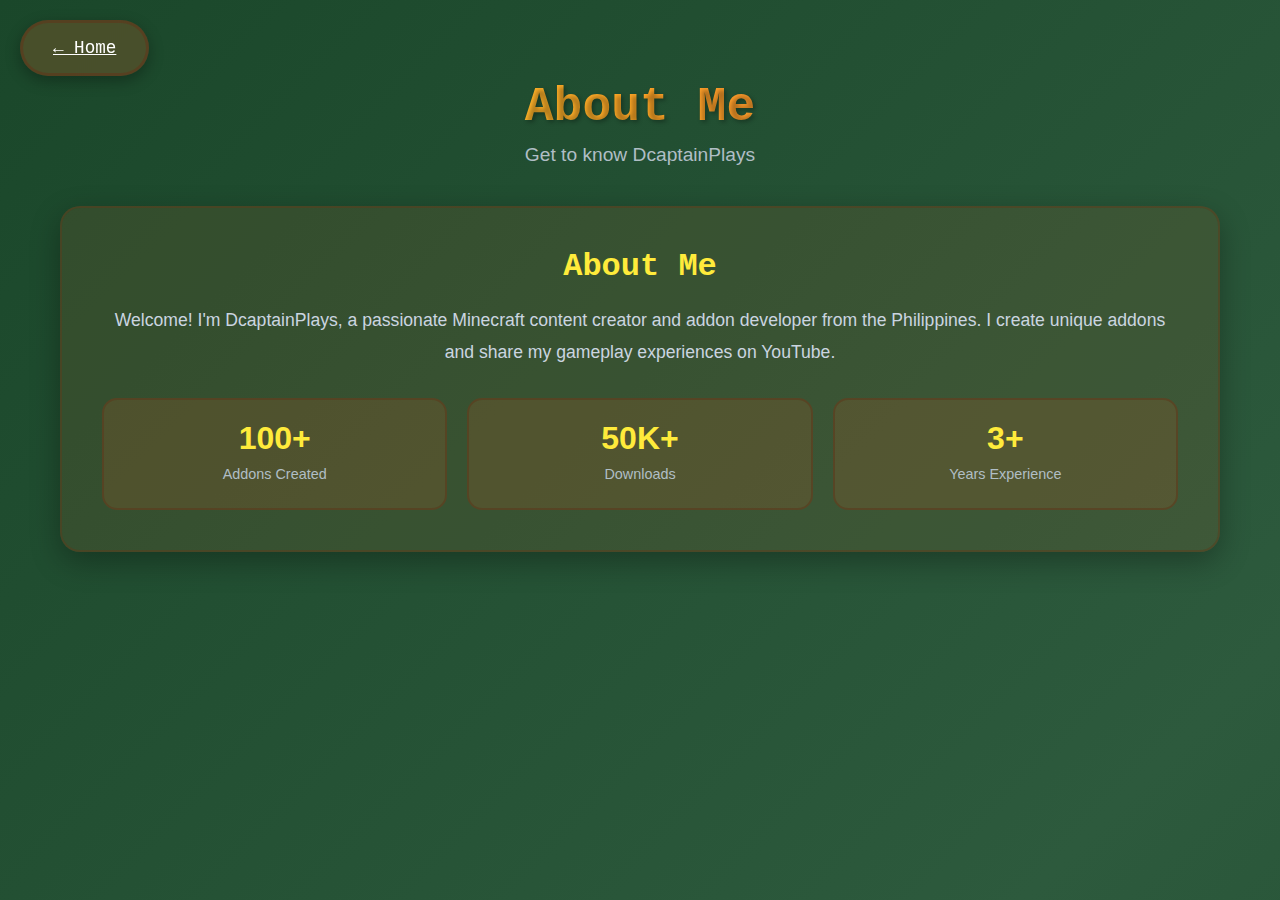
<file: about.html>
<!DOCTYPE html>
<html lang="en">
<head>
  <meta charset="UTF-8"/>
  <meta name="viewport" content="width=device-width, initial-scale=1.0"/>
  <title>About - DcaptainPlays</title>
  <link rel="stylesheet" href="style.css"/>
</head>
<body>
  <a class="back-button" href="index.html" onclick="playClickSound()">← Home</a>
  <div class="container">
    <div class="page-header">
      <h1>About Me</h1>
      <p>Get to know DcaptainPlays</p>
    </div>
    <div class="about-section">
      <h2>About Me</h2>
      <p>Welcome! I'm DcaptainPlays, a passionate Minecraft content creator and addon developer from the Philippines. I create unique addons and share my gameplay experiences on YouTube.</p>
      <div class="about-stats">
        <div class="stat-box">
          <h3>100+</h3>
          <p>Addons Created</p>
        </div>
        <div class="stat-box">
          <h3>50K+</h3>
          <p>Downloads</p>
        </div>
        <div class="stat-box">
          <h3>3+</h3>
          <p>Years Experience</p>
        </div>
      </div>
    </div>
  </div>
  <script src="main.js"></script>
</body>
</html>
</file>
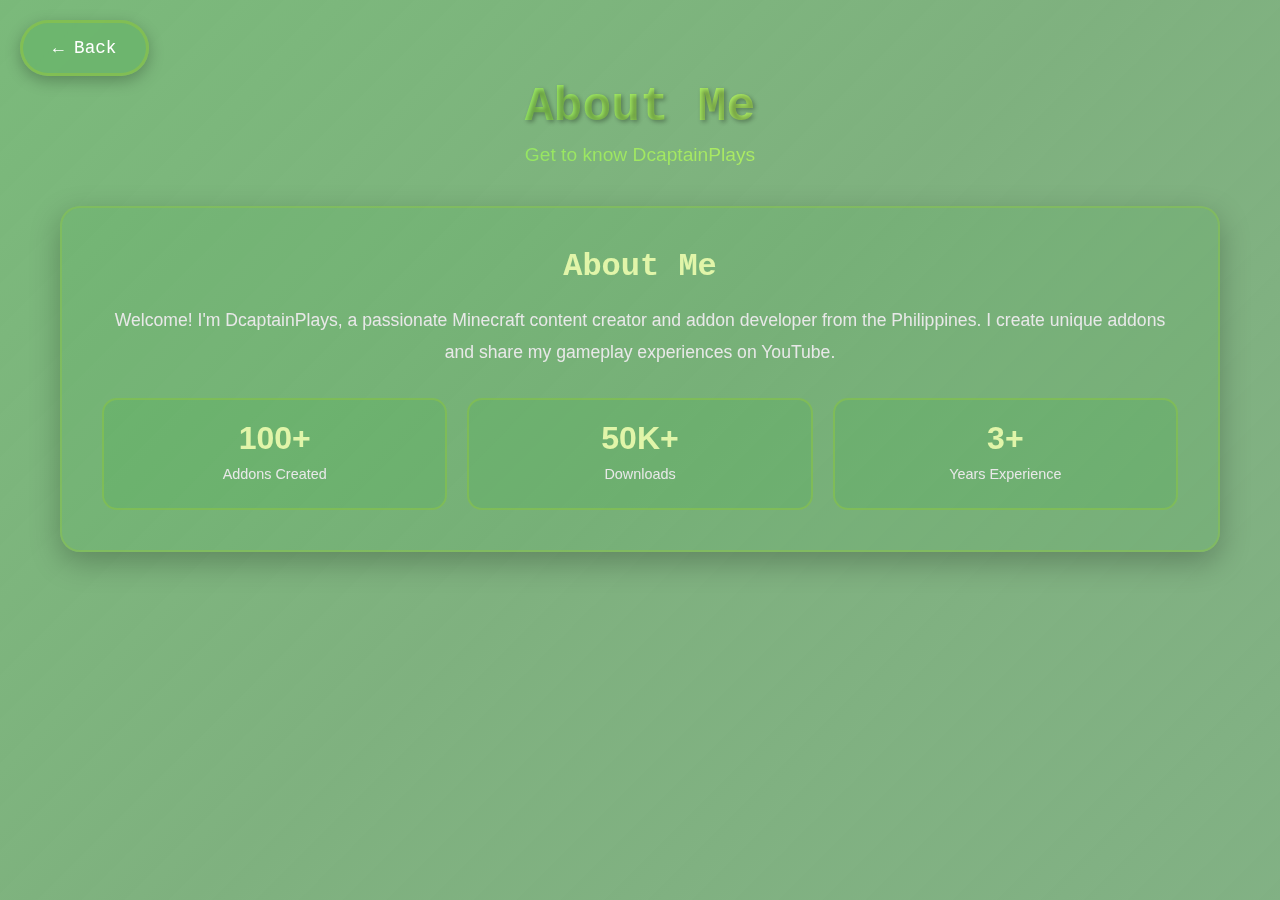
<file: DcaptainPlays/about.html>
<!DOCTYPE html>
<html lang="en">
<head>
  <meta charset="UTF-8"/>
  <meta name="viewport" content="width=device-width, initial-scale=1.0"/>
  <title>About - DcaptainPlays</title>
  <link rel="stylesheet" href="style.css"/>
</head>
<body>
  <a class="back-button" href="#" onclick="goBack(event)">← Back</a>
  <div class="container">
    <div class="page-header">
      <h1>About Me</h1>
      <p>Get to know DcaptainPlays</p>
    </div>
    <div class="about-section">
      <h2>About Me</h2>
      <p>Welcome! I'm DcaptainPlays, a passionate Minecraft content creator and addon developer from the Philippines. I create unique addons and share my gameplay experiences on YouTube.</p>
      <div class="about-stats">
        <div class="stat-box">
          <h3>100+</h3>
          <p>Addons Created</p>
        </div>
        <div class="stat-box">
          <h3>50K+</h3>
          <p>Downloads</p>
        </div>
        <div class="stat-box">
          <h3>3+</h3>
          <p>Years Experience</p>
        </div>
      </div>
    </div>
  </div>
  <script src="main.js"></script>
</body>
</html>
</file>
<file: style.css>
/* ==================== GLOBAL RESETS ==================== */
* {
    margin: 0;
    padding: 0;
    box-sizing: border-box;
}

body {
    font-family: 'Segoe UI', Tahoma, Geneva, Verdana, sans-serif;
    background: linear-gradient(135deg, #1a472a 0%, #2d5a3d 25%, #1a472a 50%, #3d6b4f 75%, #1a472a 100%);
    background-size: 400% 400%;
    animation: gradientShift 20s ease infinite;
    color: white;
    overflow-x: hidden;
}

@keyframes gradientShift {
    0% { background-position: 0% 50%; }
    50% { background-position: 100% 50%; }
    100% { background-position: 0% 50%; }
}

/* ==================== SECURITY SCREEN ==================== */
.security-screen {
    position: fixed;
    top: 0;
    left: 0;
    width: 100%;
    height: 100vh;
    display: none;
    justify-content: center;
    align-items: center;
    z-index: 9999;
}

.security-screen.active {
    display: flex;
}

.blur-overlay {
    position: absolute;
    top: 0;
    left: 0;
    width: 100%;
    height: 100%;
    background: rgba(10, 30, 20, 0.85);
    backdrop-filter: blur(10px);
    z-index: -1;
}

.security-container {
    background: rgba(139, 90, 43, 0.3);
    padding: 50px;
    border-radius: 15px;
    text-align: center;
    backdrop-filter: blur(5px);
    border: 4px solid rgba(92, 59, 28, 0.8);
    box-shadow: 0 0 30px rgba(139, 90, 43, 0.5), inset 0 0 20px rgba(0, 0, 0, 0.3);
    animation: containerFadeIn 0.8s ease;
    max-width: 500px;
    width: 90%;
    position: relative;
    z-index: 1;
}

.security-container h1 {
    font-size: 2.2em;
    color: #ffeb3b;
    margin-bottom: 15px;
    text-shadow: 2px 2px 4px rgba(0, 0, 0, 0.5);
    font-family: 'Courier New', monospace;
}

#securityStatus {
    color: #b0bec5;
    font-size: 1.2em;
    margin-bottom: 25px;
}

.loader {
    width: 60px;
    height: 60px;
    border: 6px solid rgba(139, 90, 43, 0.3);
    border-top: 6px solid #ffeb3b;
    border-radius: 50%;
    margin: 25px auto;
    animation: spin 1.2s linear infinite;
}

@keyframes spin {
    0% { transform: rotate(0deg); }
    100% { transform: rotate(360deg); }
}

@keyframes containerFadeIn {
    from { opacity: 0; transform: scale(0.8) translateY(-50px); }
    to { opacity: 1; transform: scale(1) translateY(0); }
}

.security-container.fade-out {
    animation: blockBreak 1.5s ease forwards;
}

@keyframes blockBreak {
    0% {
        opacity: 1;
        transform: scale(1);
    }
    20% {
        transform: scale(1.05);
    }
    40% {
        transform: scale(0.95);
        opacity: 0.8;
    }
    60% {
        transform: scale(1.1) rotate(2deg);
        opacity: 0.6;
    }
    80% {
        transform: scale(0.7) rotate(-3deg);
        opacity: 0.3;
        filter: blur(2px);
    }
    100% {
        opacity: 0;
        transform: scale(0.3) rotate(5deg);
        filter: blur(5px);
    }
}

/* ==================== BACKGROUND ANIMATION ==================== */
.bg-animation {
    position: fixed;
    width: 100%;
    height: 100%;
    top: 0;
    left: 0;
    z-index: 0;
    overflow: hidden;
    pointer-events: none;
}

.minecraft-block {
    position: absolute;
    width: 50px;
    height: 50px;
    background: linear-gradient(135deg, #8b5a2b 0%, #654321 50%, #4a3219 100%);
    border: 2px solid #654321;
    box-shadow: inset -2px -2px 5px rgba(0, 0, 0, 0.5), inset 2px 2px 5px rgba(139, 90, 43, 0.5);
    animation: floatBlock 15s infinite ease-in-out;
    opacity: 0.6;
}

@keyframes floatBlock {
    0%, 100% { 
        transform: translateY(0) rotate(0deg); 
        opacity: 0.4;
    }
    25% { 
        transform: translateY(-80px) rotate(90deg); 
        opacity: 0.7;
    }
    50% { 
        transform: translateY(-40px) rotate(180deg); 
        opacity: 0.5;
    }
    75% { 
        transform: translateY(-100px) rotate(270deg); 
        opacity: 0.6;
    }
}

.creeper {
    position: absolute;
    width: 40px;
    height: 60px;
    background: #0a8f08;
    border: 2px solid #075c06;
    animation: creeperFloat 20s infinite ease-in-out;
    opacity: 0.5;
}

.creeper::before {
    content: '';
    position: absolute;
    width: 8px;
    height: 8px;
    background: #000;
    top: 10px;
    left: 8px;
    box-shadow: 16px 0 0 #000, 0 8px 0 #000, 8px 8px 0 #000, 16px 8px 0 #000;
}

@keyframes creeperFloat {
    0%, 100% { 
        transform: translate(0, 0) scale(1); 
        opacity: 0.3;
    }
    33% { 
        transform: translate(-50px, -80px) scale(1.1); 
        opacity: 0.6;
    }
    66% { 
        transform: translate(50px, -60px) scale(0.9); 
        opacity: 0.4;
    }
}

.diamond {
    position: absolute;
    width: 30px;
    height: 30px;
    background: linear-gradient(135deg, #4dd0e1 0%, #00acc1 50%, #0097a7 100%);
    transform: rotate(45deg);
    animation: diamondSpin 12s infinite linear;
    opacity: 0.7;
    box-shadow: 0 0 15px rgba(77, 208, 225, 0.6);
}

@keyframes diamondSpin {
    0% { 
        transform: rotate(45deg) translateY(0); 
        opacity: 0.5;
    }
    50% { 
        transform: rotate(225deg) translateY(-50px); 
        opacity: 0.8;
    }
    100% { 
        transform: rotate(405deg) translateY(0); 
        opacity: 0.5;
    }
}

.particle {
    position: absolute;
    width: 4px;
    height: 4px;
    background: #ffeb3b;
    border-radius: 50%;
    animation: particleFloat 8s infinite ease-in-out;
    box-shadow: 0 0 10px #ffeb3b;
}

@keyframes particleFloat {
    0%, 100% { 
        transform: translateY(0) scale(1); 
        opacity: 0.3;
    }
    25% { 
        transform: translateY(-120px) scale(1.5); 
        opacity: 1;
    }
    50% { 
        transform: translateY(-80px) scale(0.8); 
        opacity: 0.5;
    }
    75% { 
        transform: translateY(-150px) scale(1.2); 
        opacity: 0.8;
    }
}

/* ==================== PAGE SYSTEM ==================== */
.page {
    display: none;
    min-height: 100vh;
    position: relative;
    z-index: 1;
}

.page.active {
    display: block;
    animation: fadeIn 0.5s ease;
}

@keyframes fadeIn {
    from { opacity: 0; transform: translateY(20px); }
    to { opacity: 1; transform: translateY(0); }
}

.container {
    max-width: 1200px;
    margin: 0 auto;
    padding: 40px 20px;
}

/* ==================== PAGE HEADER ==================== */
.page-header {
    text-align: center;
    margin-bottom: 40px;
    padding-top: 40px;
}

.page-header h1 {
    font-size: 3em;
    background: linear-gradient(45deg, #ffeb3b, #ffa726, #ff7043);
    -webkit-background-clip: text;
    -webkit-text-fill-color: transparent;
    background-clip: text;
    margin-bottom: 10px;
    text-shadow: 2px 2px 4px rgba(0, 0, 0, 0.3);
    font-family: 'Courier New', monospace;
}

.page-header p {
    color: #b0bec5;
    font-size: 1.2em;
}

/* ==================== PROFILE SECTION ==================== */
.profile-section {
    text-align: center;
    margin-bottom: 40px;
    padding-top: 40px;
}

.profile-pic {
    width: 120px;
    height: 120px;
    background: linear-gradient(135deg, #ffeb3b 0%, #ff9800 100%);
    border-radius: 50%;
    display: flex;
    align-items: center;
    justify-content: center;
    margin: 0 auto 30px;
    box-shadow: 0 10px 40px rgba(255, 152, 0, 0.6);
    overflow: hidden;
    border: 4px solid rgba(139, 90, 43, 0.5);
    animation: profilePulse 3s infinite;
}

.profile-pic img {
    width: 100%;
    height: 100%;
    object-fit: cover;
    border-radius: 50%;
}

@keyframes profilePulse {
    0%, 100% { transform: scale(1); box-shadow: 0 10px 40px rgba(255, 152, 0, 0.6); }
    50% { transform: scale(1.08); box-shadow: 0 15px 50px rgba(255, 235, 59, 0.8); }
}

.glitch {
    font-size: 3em;
    font-weight: bold;
    background: linear-gradient(45deg, #ffeb3b, #ffa726, #ff7043);
    -webkit-background-clip: text;
    -webkit-text-fill-color: transparent;
    background-clip: text;
    margin-bottom: 10px;
    font-family: 'Courier New', monospace;
    text-shadow: 2px 2px 8px rgba(0, 0, 0, 0.5);
}

.subtitle {
    font-size: 1.2em;
    color: #b0bec5;
    margin-bottom: 20px;
}

.social-links {
    display: flex;
    gap: 10px;
    justify-content: center;
    flex-wrap: wrap;
}

.tag {
    background: rgba(139, 90, 43, 0.4);
    padding: 8px 20px;
    border-radius: 25px;
    font-size: 0.9em;
    border: 2px solid rgba(92, 59, 28, 0.6);
    box-shadow: 0 4px 10px rgba(0, 0, 0, 0.3);
}

/* ==================== ABOUT SECTION ==================== */
.about-section {
    background: rgba(139, 90, 43, 0.2);
    border: 2px solid rgba(92, 59, 28, 0.5);
    border-radius: 20px;
    padding: 40px;
    text-align: center;
    margin-bottom: 50px;
    box-shadow: 0 10px 30px rgba(0, 0, 0, 0.3);
}

.about-section h2 {
    color: #ffeb3b;
    margin-bottom: 20px;
    font-size: 2em;
    font-family: 'Courier New', monospace;
}

.about-section p {
    color: #cbd5e0;
    line-height: 1.8;
    font-size: 1.1em;
}

.about-stats {
    display: grid;
    grid-template-columns: repeat(auto-fit, minmax(150px, 1fr));
    gap: 20px;
    margin-top: 30px;
}

.stat-box {
    background: rgba(139, 90, 43, 0.3);
    padding: 20px;
    border-radius: 15px;
    border: 2px solid rgba(92, 59, 28, 0.6);
    transition: transform 0.3s ease;
}

.stat-box:hover {
    transform: translateY(-5px);
}

.stat-box h3 {
    font-size: 2em;
    color: #ffeb3b;
    margin-bottom: 5px;
}

.stat-box p {
    color: #b0bec5;
    font-size: 0.9em;
}

/* ==================== NEWS SECTION ==================== */
.news-section {
    margin: 60px 0;
    position: relative;
}

.section-badge {
    display: inline-block;
    background: linear-gradient(135deg, #ff9800, #ff5722);
    color: white;
    padding: 8px 20px;
    border-radius: 25px;
    font-weight: bold;
    font-size: 0.9em;
    margin-bottom: 15px;
    animation: badgePulse 2s infinite;
    box-shadow: 0 6px 20px rgba(255, 87, 34, 0.5);
    font-family: 'Courier New', monospace;
}

.section-badge.new {
    background: linear-gradient(135deg, #ffeb3b, #ff9800);
    box-shadow: 0 6px 20px rgba(255, 235, 59, 0.6);
}

@keyframes badgePulse {
    0%, 100% { transform: scale(1); }
    50% { transform: scale(1.08); }
}

.section-title {
    font-size: 2.5em;
    background: linear-gradient(45deg, #ffeb3b, #ffa726);
    -webkit-background-clip: text;
    -webkit-text-fill-color: transparent;
    background-clip: text;
    margin-bottom: 30px;
    font-family: 'Courier New', monospace;
}

.news-grid {
    display: grid;
    grid-template-columns: repeat(auto-fit, minmax(300px, 1fr));
    gap: 25px;
    margin-bottom: 30px;
}

.news-card {
    background: rgba(139, 90, 43, 0.2);
    border: 3px solid rgba(92, 59, 28, 0.5);
    border-radius: 20px;
    overflow: hidden;
    cursor: pointer;
    transition: all 0.3s ease;
    box-shadow: 0 8px 20px rgba(0, 0, 0, 0.3);
}

.news-card:hover {
    transform: translateY(-10px);
    border-color: #ff9800;
    box-shadow: 0 15px 40px rgba(255, 152, 0, 0.5);
}

.news-card-image {
    width: 100%;
    height: 180px;
    overflow: hidden;
    background: rgba(139, 90, 43, 0.1);
}

.news-card-image img {
    width: 100%;
    height: 100%;
    object-fit: cover;
    transition: transform 0.3s ease;
}

.news-card:hover .news-card-image img {
    transform: scale(1.15);
}

.news-card-content {
    padding: 20px;
}

.news-card-content h3 {
    color: #ffeb3b;
    font-size: 1.4em;
    margin-bottom: 10px;
    font-family: 'Courier New', monospace;
}

.news-card-content p {
    color: #cbd5e0;
    line-height: 1.6;
    margin-bottom: 15px;
}

.news-card-tags {
    display: flex;
    gap: 8px;
    flex-wrap: wrap;
}

.news-card-tag {
    background: rgba(139, 90, 43, 0.4);
    padding: 5px 12px;
    border-radius: 12px;
    font-size: 0.75em;
    color: #b0bec5;
    border: 1px solid rgba(92, 59, 28, 0.6);
}

/* ==================== ADDONS/RESOURCE GRID ==================== */
.addons-grid {
    display: grid;
    grid-template-columns: repeat(auto-fit, minmax(300px, 1fr));
    gap: 25px;
    margin-bottom: 40px;
}

.addon-card {
    background: rgba(139, 90, 43, 0.2);
    border: 3px solid rgba(92, 59, 28, 0.5);
    border-radius: 20px;
    overflow: hidden;
    cursor: pointer;
    transition: all 0.3s ease;
    position: relative;
    box-shadow: 0 8px 20px rgba(0, 0, 0, 0.3);
}

.addon-card:hover {
    transform: translateY(-10px);
    border-color: #ff9800;
    box-shadow: 0 15px 40px rgba(255, 152, 0, 0.5);
}

.addon-image {
    width: 100%;
    height: 180px;
    overflow: hidden;
    background: rgba(139, 90, 43, 0.1);
}

.addon-image img {
    width: 100%;
    height: 100%;
    object-fit: cover;
    transition: transform 0.3s ease;
}

.addon-card:hover .addon-image img {
    transform: scale(1.15);
}

.addon-content {
    padding: 20px;
}

.addon-content h3 {
    color: #ffeb3b;
    font-size: 1.4em;
    margin-bottom: 10px;
    font-family: 'Courier New', monospace;
}

.addon-content p {
    color: #cbd5e0;
    line-height: 1.6;
    margin-bottom: 15px;
}

.addon-tags {
    display: flex;
    gap: 8px;
    flex-wrap: wrap;
}

.addon-tag {
    background: rgba(139, 90, 43, 0.4);
    padding: 5px 12px;
    border-radius: 12px;
    font-size: 0.75em;
    color: #b0bec5;
    border: 1px solid rgba(92, 59, 28, 0.6);
}

.download-icon {
    position: absolute;
    top: 15px;
    right: 15px;
    font-size: 1.5em;
    background: rgba(255, 152, 0, 0.9);
    width: 40px;
    height: 40px;
    border-radius: 50%;
    display: flex;
    align-items: center;
    justify-content: center;
    transition: all 0.3s ease;
    box-shadow: 0 4px 15px rgba(255, 152, 0, 0.6);
}

.addon-card:hover .download-icon {
    background: #ffeb3b;
    transform: scale(1.2);
}

.no-results {
    text-align: center;
    color: #b0bec5;
    font-size: 1.2em;
    padding: 60px 20px;
    grid-column: 1 / -1;
}

/* ==================== BUTTONS ==================== */
.see-more-btn {
    background: linear-gradient(135deg, #ff9800, #ff5722);
    border: none;
    color: white;
    padding: 15px 40px;
    font-size: 1.1em;
    border-radius: 50px;
    cursor: pointer;
    transition: all 0.3s ease;
    display: block;
    margin: 0 auto;
    box-shadow: 0 8px 25px rgba(255, 87, 34, 0.5);
    font-family: 'Courier New', monospace;
    font-weight: bold;
}

.see-more-btn:hover {
    transform: translateY(-5px);
    box-shadow: 0 12px 35px rgba(255, 152, 0, 0.7);
    background: linear-gradient(135deg, #ffeb3b, #ff9800);
}

/* ==================== GRID BUTTONS ==================== */
.button-grid {
    display: grid;
    grid-template-columns: repeat(auto-fit, minmax(300px, 1fr));
    gap: 30px;
    margin-bottom: 60px;
}

.main-button {
    background: rgba(139, 90, 43, 0.2);
    border: 3px solid rgba(92, 59, 28, 0.5);
    border-radius: 20px;
    padding: 30px;
    display: flex;
    align-items: center;
    gap: 20px;
    cursor: pointer;
    transition: all 0.3s ease;
    text-decoration: none;
    color: white;
    position: relative;
    overflow: hidden;
    box-shadow: 0 8px 20px rgba(0, 0, 0, 0.3);
}

.main-button::before {
    content: "";
    position: absolute;
    top: 0;
    left: -100%;
    width: 100%;
    height: 100%;
    background: linear-gradient(90deg, transparent, rgba(255, 152, 0, 0.3), transparent);
    transition: left 0.5s;
}

.main-button:hover::before {
    left: 100%;
}

.main-button:hover {
    transform: translateY(-8px);
    border-color: #ff9800;
    box-shadow: 0 15px 40px rgba(255, 152, 0, 0.5);
}

.button-image {
    min-width: 80px;
    height: 80px;
    border-radius: 15px;
    overflow: hidden;
    background: rgba(139, 90, 43, 0.3);
    display: flex;
    align-items: center;
    justify-content: center;
    border: 2px solid rgba(92, 59, 28, 0.6);
}

.button-image img {
    width: 100%;
    height: 100%;
    object-fit: cover;
}

.button-content { 
    flex: 1; 
}

.button-content h3 {
    font-size: 1.5em;
    margin-bottom: 5px;
    color: #ffeb3b;
    font-family: 'Courier New', monospace;
}

.button-content p {
    color: #b0bec5;
    font-size: 0.9em;
}

/* ==================== FOOTER ==================== */
.footer {
    background: rgba(26, 71, 42, 0.8);
    border-top: 3px solid rgba(92, 59, 28, 0.6);
    margin-top: 80px;
    padding: 60px 0 20px;
    box-shadow: 0 -5px 20px rgba(0, 0, 0, 0.3);
}

.footer-content {
    max-width: 1200px;
    margin: 0 auto;
    padding: 0 20px;
    display: grid;
    grid-template-columns: repeat(auto-fit, minmax(250px, 1fr));
    gap: 40px;
    margin-bottom: 40px;
}

.footer-logo {
    display: flex;
    align-items: center;
    gap: 15px;
}

.footer-logo img {
    width: 50px;
    height: 50px;
    border-radius: 10px;
    border: 2px solid rgba(92, 59, 28, 0.6);
}

.footer-logo h3 {
    color: #ffeb3b;
    font-size: 1.5em;
    font-family: 'Courier New', monospace;
}

.footer-links h4, .footer-info h4 {
    color: #ffeb3b;
    margin-bottom: 15px;
    font-size: 1.2em;
    font-family: 'Courier New', monospace;
}

.footer-links a {
    display: block;
    color: #b0bec5;
    text-decoration: none;
    margin-bottom: 10px;
    transition: all 0.3s ease;
}

.footer-links a:hover {
    color: #ffeb3b;
    transform: translateX(5px);
}

.footer-info p {
    color: #b0bec5;
    line-height: 1.6;
    margin-bottom: 15px;
}

.footer-socials {
    display: flex;
    gap: 15px;
}

.footer-socials a {
    font-size: 2em;
    transition: transform 0.3s ease;
    color: #ff9800;
}

.footer-socials a:hover {
    transform: scale(1.3);
    color: #ffeb3b;
}

.footer-bottom {
    max-width: 1200px;
    margin: 0 auto;
    padding: 20px;
    text-align: center;
    border-top: 1px solid rgba(92, 59, 28, 0.4);
    color: #b0bec5;
}

/* ==================== BACK BUTTON ==================== */
.back-button {
    position: fixed;
    top: 20px;
    left: 20px;
    background: rgba(139, 90, 43, 0.4);
    border: 3px solid rgba(92, 59, 28, 0.7);
    color: white;
    padding: 15px 30px;
    border-radius: 50px;
    font-size: 1.1em;
    cursor: pointer;
    display: flex;
    align-items: center;
    gap: 10px;
    transition: all 0.3s ease;
    z-index: 100;
    backdrop-filter: blur(6px);
    box-shadow: 0 5px 15px rgba(0, 0, 0, 0.3);
    font-family: 'Courier New', monospace;
}

.back-button:hover {
    background: rgba(255, 152, 0, 0.6);
    transform: translateX(-5px);
    border-color: #ff9800;
}

/* ==================== SEARCH ==================== */
.search-container {
    max-width: 600px;
    margin: 0 auto 40px;
    position: relative;
}

#searchInput, #resourceSearchInput {
    width: 100%;
    padding: 20px 60px 20px 25px;
    font-size: 1.1em;
    background: rgba(139, 90, 43, 0.2);
    border: 3px solid rgba(92, 59, 28, 0.5);
    border-radius: 50px;
    color: white;
    outline: none;
    transition: all 0.3s ease;
    box-shadow: 0 5px 15px rgba(0, 0, 0, 0.3);
}

#searchInput:focus, #resourceSearchInput:focus {
    border-color: #ff9800;
    box-shadow: 0 8px 25px rgba(255, 152, 0, 0.4);
}

#searchInput::placeholder, #resourceSearchInput::placeholder {
    color: #b0bec5;
}

.search-icon {
    position: absolute;
    right: 25px;
    top: 50%;
    transform: translateY(-50%);
    font-size: 1.5em;
    color: #ff9800;
}

/* ==================== PAGINATION ==================== */
.pagination {
    display: flex;
    justify-content: center;
    align-items: center;
    gap: 10px;
    margin: 40px 0 20px;
    flex-wrap: wrap;
}

.page-btn {
    background: rgba(139, 90, 43, 0.3);
    border: 2px solid rgba(92, 59, 28, 0.5);
    color: white;
    padding: 10px 16px;
    border-radius: 10px;
    cursor: pointer;
    transition: all 0.3s ease;
    font-size: 1em;
    font-family: 'Courier New', monospace;
}

.page-btn:hover {
    background: rgba(255, 152, 0, 0.5);
    border-color: #ff9800;
    transform: translateY(-3px);
}

.page-btn.active {
    background: rgba(255, 152, 0, 0.7);
    border-color: #ff9800;
}

.page-info {
    text-align: center;
    color: #b0bec5;
    font-size: 1.1em;
    margin-bottom: 40px;
}

/* ==================== HIDDEN CLASS ==================== */
.hidden {
    display: none;
}

/* ==================== RESPONSIVE ==================== */
@media (max-width: 768px) {
    .glitch { font-size: 2em; }
    .button-grid, .news-grid, .addons-grid, .footer-content { 
        grid-template-columns: 1fr; 
    }
    .page-header h1 { font-size: 2em; }
    .section-title { font-size: 2em; }
    .back-button { 
        top: 10px; 
        left: 10px; 
        padding: 10px 20px; 
        font-size: 1em; 
    }
    .button-image { 
        min-width: 60px; 
        height: 60px; 
    }
    #searchInput, #resourceSearchInput { 
        font-size: 1em; 
        padding: 15px 50px 15px 20px; 
    }
    .security-container { 
        padding: 30px 20px; 
    }
}
</file>
<file: DcaptainPlays/style.css>
/* ==================== GLOBAL RESETS ==================== */
* {
    margin: 0;
    padding: 0;
    box-sizing: border-box;
}

body {
    font-family: 'Segoe UI', Tahoma, Geneva, Verdana, sans-serif;
    background: url('https://i.imgur.com/JotYBNW.jpeg') center center fixed;
    background-size: cover;
    color: white;
    overflow-x: hidden;
    position: relative;
}

body::before {
    content: '';
    position: fixed;
    top: 0;
    left: 0;
    width: 100%;
    height: 100%;
    background: linear-gradient(135deg, rgba(34, 139, 34, 0.6) 0%, rgba(0, 100, 0, 0.5) 50%, rgba(46, 125, 50, 0.6) 100%);
    z-index: -1;
}

/* ==================== SECURITY SCREEN ==================== */
.security-screen {
    position: fixed;
    top: 0;
    left: 0;
    width: 100%;
    height: 100vh;
    display: none;
    justify-content: center;
    align-items: center;
    z-index: 9999;
}

.security-screen.active {
    display: flex;
}

.blur-overlay {
    position: absolute;
    top: 0;
    left: 0;
    width: 100%;
    height: 100%;
    background: rgba(10, 30, 20, 0.75);
    backdrop-filter: blur(10px);
    z-index: -1;
}

.security-container {
    background: rgba(139, 90, 43, 0.3);
    padding: 50px;
    border-radius: 15px;
    text-align: center;
    backdrop-filter: blur(5px);
    border: 4px solid rgba(92, 59, 28, 0.8);
    box-shadow: 0 0 30px rgba(139, 90, 43, 0.5), inset 0 0 20px rgba(0, 0, 0, 0.3);
    animation: containerFadeIn 0.8s ease;
    max-width: 500px;
    width: 90%;
    position: relative;
    z-index: 1;
}

.security-container h1 {
    font-size: 2.2em;
    color: #ffeb3b;
    margin-bottom: 15px;
    text-shadow: 2px 2px 4px rgba(0, 0, 0, 0.5);
    font-family: 'Courier New', monospace;
}

#securityStatus {
    color: #e0e0e0;
    font-size: 1.2em;
    margin-bottom: 25px;
}

.loader {
    width: 60px;
    height: 60px;
    border: 6px solid rgba(139, 90, 43, 0.3);
    border-top: 6px solid #ffeb3b;
    border-radius: 50%;
    margin: 25px auto;
    animation: spin 1.2s linear infinite;
}

@keyframes spin {
    0% { transform: rotate(0deg); }
    100% { transform: rotate(360deg); }
}

@keyframes containerFadeIn {
    from { opacity: 0; transform: scale(0.8) translateY(-50px); }
    to { opacity: 1; transform: scale(1) translateY(0); }
}

.security-container.fade-out {
    animation: blockBreak 1.5s ease forwards;
}

@keyframes blockBreak {
    0% {
        opacity: 1;
        transform: scale(1);
    }
    20% {
        transform: scale(1.05);
    }
    40% {
        transform: scale(0.95);
        opacity: 0.8;
    }
    60% {
        transform: scale(1.1) rotate(2deg);
        opacity: 0.6;
    }
    80% {
        transform: scale(0.7) rotate(-3deg);
        opacity: 0.3;
        filter: blur(2px);
    }
    100% {
        opacity: 0;
        transform: scale(0.3) rotate(5deg);
        filter: blur(5px);
    }
}

/* ==================== BACKGROUND ANIMATION ==================== */
.bg-animation {
    position: fixed;
    width: 100%;
    height: 100%;
    top: 0;
    left: 0;
    z-index: 0;
    overflow: hidden;
    pointer-events: none;
}

.minecraft-block {
    position: absolute;
    width: 50px;
    height: 50px;
    background-size: cover;
    background-position: center;
    animation: floatBlock 20s infinite ease-in-out;
    opacity: 0.5;
    will-change: transform;
}

@keyframes floatBlock {
    0%, 100% { 
        transform: translateY(0) rotate(0deg); 
        opacity: 0.3;
    }
    50% { 
        transform: translateY(-60px) rotate(180deg); 
        opacity: 0.6;
    }
}

.creeper {
    position: absolute;
    width: 40px;
    height: 60px;
    background-size: cover;
    background-position: center;
    animation: creeperFloat 25s infinite ease-in-out;
    opacity: 0.4;
    will-change: transform;
}

@keyframes creeperFloat {
    0%, 100% { 
        transform: translate(0, 0) scale(1); 
        opacity: 0.3;
    }
    50% { 
        transform: translate(-30px, -50px) scale(1.05); 
        opacity: 0.5;
    }
}

.diamond {
    position: absolute;
    width: 30px;
    height: 30px;
    background-size: cover;
    background-position: center;
    animation: diamondSpin 15s infinite linear;
    opacity: 0.6;
    will-change: transform;
}

@keyframes diamondSpin {
    0% { 
        transform: rotate(0deg) translateY(0); 
        opacity: 0.4;
    }
    50% { 
        transform: rotate(180deg) translateY(-40px); 
        opacity: 0.7;
    }
    100% { 
        transform: rotate(360deg) translateY(0); 
        opacity: 0.4;
    }
}

.particle {
    position: absolute;
    width: 4px;
    height: 4px;
    background: #ffeb3b;
    border-radius: 50%;
    animation: particleFloat 10s infinite ease-in-out;
    box-shadow: 0 0 8px #ffeb3b;
    will-change: transform;
}

@keyframes particleFloat {
    0%, 100% { 
        transform: translateY(0) scale(1); 
        opacity: 0.2;
    }
    50% { 
        transform: translateY(-100px) scale(1.3); 
        opacity: 0.8;
    }
}

/* ==================== PAGE SYSTEM ==================== */
.page {
    display: none;
    min-height: 100vh;
    position: relative;
    z-index: 1;
}

.page.active {
    display: block;
    animation: fadeIn 0.5s ease;
}

@keyframes fadeIn {
    from { opacity: 0; transform: translateY(20px); }
    to { opacity: 1; transform: translateY(0); }
}

.container {
    max-width: 1200px;
    margin: 0 auto;
    padding: 40px 20px;
}

/* ==================== PAGE HEADER ==================== */
.page-header {
    text-align: center;
    margin-bottom: 40px;
    padding-top: 40px;
}

.page-header h1 {
    font-size: 3em;
    background: linear-gradient(45deg, #65E065, #A1E861, #D9F76B);
    -webkit-background-clip: text;
    -webkit-text-fill-color: transparent;
    background-clip: text;
    margin-bottom: 10px;
    text-shadow: 2px 2px 4px rgba(0, 0, 0, 0.3);
    font-family: 'Courier New', monospace;
    font-weight: bold;
}

.page-header p {
    background: linear-gradient(45deg, #65E065, #A1E861, #D9F76B);
    -webkit-background-clip: text;
    -webkit-text-fill-color: transparent;
    background-clip: text;
    font-size: 1.2em;
}

/* ==================== PROFILE SECTION ==================== */
.profile-section {
    text-align: center;
    margin-bottom: 40px;
    padding-top: 40px;
}

.profile-pic {
    width: 120px;
    height: 120px;
    background: linear-gradient(135deg, #65E065 0%, #A1E861 100%);
    border-radius: 50%;
    display: flex;
    align-items: center;
    justify-content: center;
    margin: 0 auto 30px;
    box-shadow: 0 10px 40px rgba(76, 175, 80, 0.6);
    overflow: hidden;
    border: 4px solid rgba(139, 195, 74, 0.5);
    animation: profilePulse 3s infinite;
}

.profile-pic img {
    width: 100%;
    height: 100%;
    object-fit: cover;
    border-radius: 50%;
}

@keyframes profilePulse {
    0%, 100% { transform: scale(1); box-shadow: 0 10px 40px rgba(76, 175, 80, 0.6); }
    50% { transform: scale(1.08); box-shadow: 0 15px 50px rgba(139, 195, 74, 0.8); }
}

.glitch {
    font-size: 3em;
    font-weight: bold;
    color: #E1F5A9;
    margin-bottom: 10px;
    font-family: 'Courier New', monospace;
    text-shadow: 2px 2px 4px rgba(0, 0, 0, 0.3);
}

.subtitle {
    font-size: 1.2em;
    color: #E8E8E8;
    margin-bottom: 20px;
}

.social-links {
    display: flex;
    gap: 10px;
    justify-content: center;
    flex-wrap: wrap;
}

.tag {
    background: rgba(76, 175, 80, 0.25);
    padding: 8px 20px;
    border-radius: 25px;
    font-size: 0.9em;
    border: 2px solid rgba(139, 195, 74, 0.6);
    box-shadow: 0 4px 10px rgba(0, 0, 0, 0.2);
    color: #E8E8E8;
}

/* ==================== ABOUT SECTION ==================== */
.about-section {
    background: rgba(76, 175, 80, 0.15);
    border: 2px solid rgba(139, 195, 74, 0.5);
    border-radius: 20px;
    padding: 40px;
    text-align: center;
    margin-bottom: 50px;
    box-shadow: 0 10px 30px rgba(0, 0, 0, 0.25);
}

.about-section h2 {
    color: #E1F5A9;
    margin-bottom: 20px;
    font-size: 2em;
    font-family: 'Courier New', monospace;
}

.about-section p {
    color: #E8E8E8;
    line-height: 1.8;
    font-size: 1.1em;
}

.about-stats {
    display: grid;
    grid-template-columns: repeat(auto-fit, minmax(150px, 1fr));
    gap: 20px;
    margin-top: 30px;
}

.stat-box {
    background: rgba(76, 175, 80, 0.2);
    padding: 20px;
    border-radius: 15px;
    border: 2px solid rgba(139, 195, 74, 0.6);
    transition: transform 0.3s ease;
}

.stat-box:hover {
    transform: translateY(-5px);
}

.stat-box h3 {
    font-size: 2em;
    color: #E1F5A9;
    margin-bottom: 5px;
}

.stat-box p {
    color: #E8E8E8;
    font-size: 0.9em;
}

/* ==================== NEWS SECTION ==================== */
.news-section {
    margin: 60px 0;
    position: relative;
}

.section-badge {
    display: inline-block;
    background: linear-gradient(135deg, #65E065, #A1E861);
    color: white;
    padding: 8px 20px;
    border-radius: 25px;
    font-weight: bold;
    font-size: 0.9em;
    margin-bottom: 15px;
    animation: badgePulse 2s infinite;
    box-shadow: 0 6px 20px rgba(76, 175, 80, 0.4);
    font-family: 'Courier New', monospace;
}

.section-badge.new {
    background: linear-gradient(135deg, #E1F5A9, #FFD34E);
    box-shadow: 0 6px 20px rgba(205, 220, 57, 0.5);
}

@keyframes badgePulse {
    0%, 100% { transform: scale(1); }
    50% { transform: scale(1.08); }
}

.section-title {
    font-size: 2.5em;
    color: #E1F5A9;
    margin-bottom: 30px;
    font-family: 'Courier New', monospace;
    font-weight: bold;
    text-shadow: 2px 2px 4px rgba(0, 0, 0, 0.3);
}

.news-grid {
    display: grid;
    grid-template-columns: repeat(auto-fit, minmax(300px, 1fr));
    gap: 25px;
    margin-bottom: 30px;
}

.news-card {
    background: rgba(76, 175, 80, 0.15);
    border: 3px solid rgba(139, 195, 74, 0.5);
    border-radius: 20px;
    overflow: hidden;
    cursor: pointer;
    transition: all 0.3s ease;
    box-shadow: 0 8px 20px rgba(0, 0, 0, 0.25);
}

.news-card:hover {
    transform: translateY(-10px);
    border-color: #A1E861;
    box-shadow: 0 15px 40px rgba(139, 195, 74, 0.4);
}

.news-card-image {
    width: 100%;
    aspect-ratio: 16 / 9;
    overflow: hidden;
    background: rgba(76, 175, 80, 0.1);
    border-radius: 17px 17px 0 0;
}

.news-card-image img {
    width: 100%;
    height: 100%;
    object-fit: cover;
    transition: transform 0.3s ease;
}

.news-card:hover .news-card-image img {
    transform: scale(1.15);
}

.news-card-content {
    padding: 20px;
}

.news-card-content h3 {
    color: #E1F5A9;
    font-size: 1.4em;
    margin-bottom: 10px;
    font-family: 'Courier New', monospace;
}

.news-card-content p {
    color: #E8E8E8;
    line-height: 1.6;
    margin-bottom: 15px;
}

.news-card-tags {
    display: flex;
    gap: 8px;
    flex-wrap: wrap;
}

.news-card-tag {
    background: rgba(76, 175, 80, 0.25);
    padding: 5px 12px;
    border-radius: 12px;
    font-size: 0.75em;
    color: #E8E8E8;
    border: 1px solid rgba(139, 195, 74, 0.6);
}

/* ==================== ADDONS/RESOURCE GRID ==================== */
.addons-grid {
    display: grid;
    grid-template-columns: repeat(auto-fit, minmax(300px, 1fr));
    gap: 25px;
    margin-bottom: 40px;
}

.addon-card {
    background: rgba(76, 175, 80, 0.15);
    border: 3px solid rgba(139, 195, 74, 0.5);
    border-radius: 20px;
    overflow: hidden;
    cursor: pointer;
    transition: all 0.3s ease;
    position: relative;
    box-shadow: 0 8px 20px rgba(0, 0, 0, 0.25);
}

.addon-card:hover {
    transform: translateY(-10px);
    border-color: #A1E861;
    box-shadow: 0 15px 40px rgba(139, 195, 74, 0.4);
}

.addon-image {
    width: 100%;
    aspect-ratio: 16 / 9;
    overflow: hidden;
    background: rgba(76, 175, 80, 0.1);
    border-radius: 17px 17px 0 0;
}

.addon-image img {
    width: 100%;
    height: 100%;
    object-fit: cover;
    transition: transform 0.3s ease;
}

.addon-card:hover .addon-image img {
    transform: scale(1.15);
}

.addon-content {
    padding: 20px;
}

.addon-content h3 {
    color: #E1F5A9;
    font-size: 1.4em;
    margin-bottom: 10px;
    font-family: 'Courier New', monospace;
}

.addon-content p {
    color: #E8E8E8;
    line-height: 1.6;
    margin-bottom: 15px;
}

.addon-tags {
    display: flex;
    gap: 8px;
    flex-wrap: wrap;
}

.addon-tag {
    background: rgba(76, 175, 80, 0.25);
    padding: 5px 12px;
    border-radius: 12px;
    font-size: 0.75em;
    color: #E8E8E8;
    border: 1px solid rgba(139, 195, 74, 0.6);
}

.download-icon {
    position: absolute;
    top: 15px;
    right: 15px;
    font-size: 1.5em;
    background: rgba(139, 195, 74, 0.8);
    width: 40px;
    height: 40px;
    border-radius: 50%;
    display: flex;
    align-items: center;
    justify-content: center;
    transition: all 0.3s ease;
    box-shadow: 0 4px 15px rgba(139, 195, 74, 0.5);
}

.addon-card:hover .download-icon {
    background: #D9F76B;
    transform: scale(1.2);
}

.no-results {
    text-align: center;
    color: #E8E8E8;
    font-size: 1.2em;
    padding: 60px 20px;
    grid-column: 1 / -1;
}

/* ==================== BUTTONS ==================== */
.see-more-btn {
    background: linear-gradient(135deg, #65E065, #A1E861);
    border: none;
    color: white;
    padding: 15px 40px;
    font-size: 1.1em;
    border-radius: 50px;
    cursor: pointer;
    transition: all 0.3s ease;
    display: block;
    margin: 0 auto;
    box-shadow: 0 8px 25px rgba(76, 175, 80, 0.4);
    font-family: 'Courier New', monospace;
    font-weight: bold;
}

.see-more-btn:hover {
    transform: translateY(-5px);
    box-shadow: 0 12px 35px rgba(139, 195, 74, 0.6);
    background: linear-gradient(135deg, #A1E861, #D9F76B);
}

/* ==================== GRID BUTTONS ==================== */
.button-grid {
    display: grid;
    grid-template-columns: repeat(auto-fit, minmax(300px, 1fr));
    gap: 30px;
    margin-bottom: 60px;
}

.main-button {
    background: rgba(76, 175, 80, 0.15);
    border: 3px solid rgba(139, 195, 74, 0.5);
    border-radius: 20px;
    padding: 30px;
    display: flex;
    align-items: center;
    gap: 20px;
    cursor: pointer;
    transition: all 0.3s ease;
    text-decoration: none;
    color: white;
    position: relative;
    overflow: hidden;
    box-shadow: 0 8px 20px rgba(0, 0, 0, 0.25);
}

.main-button::before {
    content: "";
    position: absolute;
    top: 0;
    left: -100%;
    width: 100%;
    height: 100%;
    background: linear-gradient(90deg, transparent, rgba(139, 195, 74, 0.2), transparent);
    transition: left 0.5s;
}

.main-button:hover::before {
    left: 100%;
}

.main-button:hover {
    transform: translateY(-8px);
    border-color: #A1E861;
    box-shadow: 0 15px 40px rgba(139, 195, 74, 0.4);
}

.button-image {
    min-width: 80px;
    height: 80px;
    border-radius: 15px;
    overflow: hidden;
    background: rgba(76, 175, 80, 0.2);
    display: flex;
    align-items: center;
    justify-content: center;
    border: 2px solid rgba(139, 195, 74, 0.6);
}

.button-image img {
    width: 100%;
    height: 100%;
    object-fit: cover;
}

.button-content { 
    flex: 1; 
}

.button-content h3 {
    font-size: 1.5em;
    margin-bottom: 5px;
    color: #E1F5A9;
    font-family: 'Courier New', monospace;
}

.button-content p {
    color: #E8E8E8;
    font-size: 0.9em;
}

/* ==================== FOOTER ==================== */
.footer {
    background: rgba(34, 139, 34, 0.6);
    border-top: 3px solid rgba(139, 195, 74, 0.6);
    margin-top: 80px;
    padding: 60px 0 20px;
    box-shadow: 0 -5px 20px rgba(0, 0, 0, 0.25);
}

.footer-content {
    max-width: 1200px;
    margin: 0 auto;
    padding: 0 20px;
    display: grid;
    grid-template-columns: repeat(auto-fit, minmax(250px, 1fr));
    gap: 40px;
    margin-bottom: 40px;
}

.footer-logo {
    display: flex;
    align-items: center;
    gap: 15px;
}

.footer-logo img {
    width: 50px;
    height: 50px;
    border-radius: 10px;
    border: 2px solid rgba(139, 195, 74, 0.6);
}

.footer-logo h3 {
    color: #E1F5A9;
    font-size: 1.5em;
    font-family: 'Courier New', monospace;
}

.footer-links h4, .footer-info h4 {
    color: #E1F5A9;
    margin-bottom: 15px;
    font-size: 1.2em;
    font-family: 'Courier New', monospace;
}

.footer-links a {
    display: block;
    color: #E8E8E8;
    text-decoration: none;
    margin-bottom: 10px;
    transition: all 0.3s ease;
}

.footer-links a:hover {
    color: #D9F76B;
    transform: translateX(5px);
}

.footer-info p {
    color: #E8E8E8;
    line-height: 1.6;
    margin-bottom: 15px;
}

.footer-socials {
    display: flex;
    gap: 15px;
}

.footer-socials a {
    font-size: 2em;
    transition: transform 0.3s ease;
    color: #A1E861;
}

.footer-socials a:hover {
    transform: scale(1.3);
    color: #D9F76B;
}

.footer-bottom {
    max-width: 1200px;
    margin: 0 auto;
    padding: 20px;
    text-align: center;
    border-top: 1px solid rgba(139, 195, 74, 0.4);
    color: #E8E8E8;
}

/* ==================== BACK BUTTON ==================== */
.back-button {
    position: fixed;
    top: 20px;
    left: 20px;
    background: rgba(76, 175, 80, 0.3);
    border: 3px solid rgba(139, 195, 74, 0.7);
    color: white;
    padding: 15px 30px;
    border-radius: 50px;
    font-size: 1.1em;
    cursor: pointer;
    display: flex;
    align-items: center;
    gap: 10px;
    transition: all 0.3s ease;
    z-index: 100;
    backdrop-filter: blur(6px);
    box-shadow: 0 5px 15px rgba(0, 0, 0, 0.25);
    font-family: 'Courier New', monospace;
    text-decoration: none;
}

.back-button:hover {
    background: rgba(139, 195, 74, 0.5);
    transform: translateX(-5px);
    border-color: #A1E861;
}

/* ==================== SEARCH ==================== */
.search-container {
    max-width: 600px;
    margin: 0 auto 40px;
    position: relative;
}

#searchInput, #resourceSearchInput {
    width: 100%;
    padding: 20px 60px 20px 25px;
    font-size: 1.1em;
    background: rgba(76, 175, 80, 0.15);
    border: 3px solid rgba(139, 195, 74, 0.5);
    border-radius: 50px;
    color: white;
    outline: none;
    transition: all 0.3s ease;
    box-shadow: 0 5px 15px rgba(0, 0, 0, 0.25);
}

#searchInput:focus, #resourceSearchInput:focus {
    border-color: #A1E861;
    box-shadow: 0 8px 25px rgba(139, 195, 74, 0.3);
}

#searchInput::placeholder, #resourceSearchInput::placeholder {
    color: #E8E8E8;
}

.search-icon {
    position: absolute;
    right: 25px;
    top: 50%;
    transform: translateY(-50%);
    font-size: 1.5em;
    color: #A1E861;
}

/* ==================== PAGINATION ==================== */
.pagination {
    display: flex;
    justify-content: center;
    align-items: center;
    gap: 10px;
    margin: 40px 0 20px;
    flex-wrap: wrap;
}

.page-btn {
    background: rgba(76, 175, 80, 0.2);
    border: 2px solid rgba(139, 195, 74, 0.5);
    color: white;
    padding: 10px 16px;
    border-radius: 10px;
    cursor: pointer;
    transition: all 0.3s ease;
    font-size: 1em;
    font-family: 'Courier New', monospace;
}

.page-btn:hover {
    background: rgba(139, 195, 74, 0.4);
    border-color: #A1E861;
    transform: translateY(-3px);
}

.page-btn.active {
    background: rgba(139, 195, 74, 0.6);
    border-color: #A1E861;
}

.page-info {
    text-align: center;
    color: #E8E8E8;
    font-size: 1.1em;
    margin-bottom: 40px;
}

/* ==================== HIDDEN CLASS ==================== */
.hidden {
    display: none;
}

/* ==================== RESPONSIVE ==================== */
@media (max-width: 768px) {
    .glitch { font-size: 2em; }
    .button-grid, .news-grid, .addons-grid, .footer-content { 
        grid-template-columns: 1fr; 
    }
    .page-header h1 { font-size: 2em; }
    .section-title { font-size: 2em; }
    .back-button { 
        top: 10px; 
        left: 10px; 
        padding: 10px 20px; 
        font-size: 1em; 
    }
    .button-image { 
        min-width: 60px; 
        height: 60px; 
    }
    #searchInput, #resourceSearchInput { 
        font-size: 1em; 
        padding: 15px 50px 15px 20px; 
    }
    .security-container { 
        padding: 30px 20px; 
    }
}
</file>
